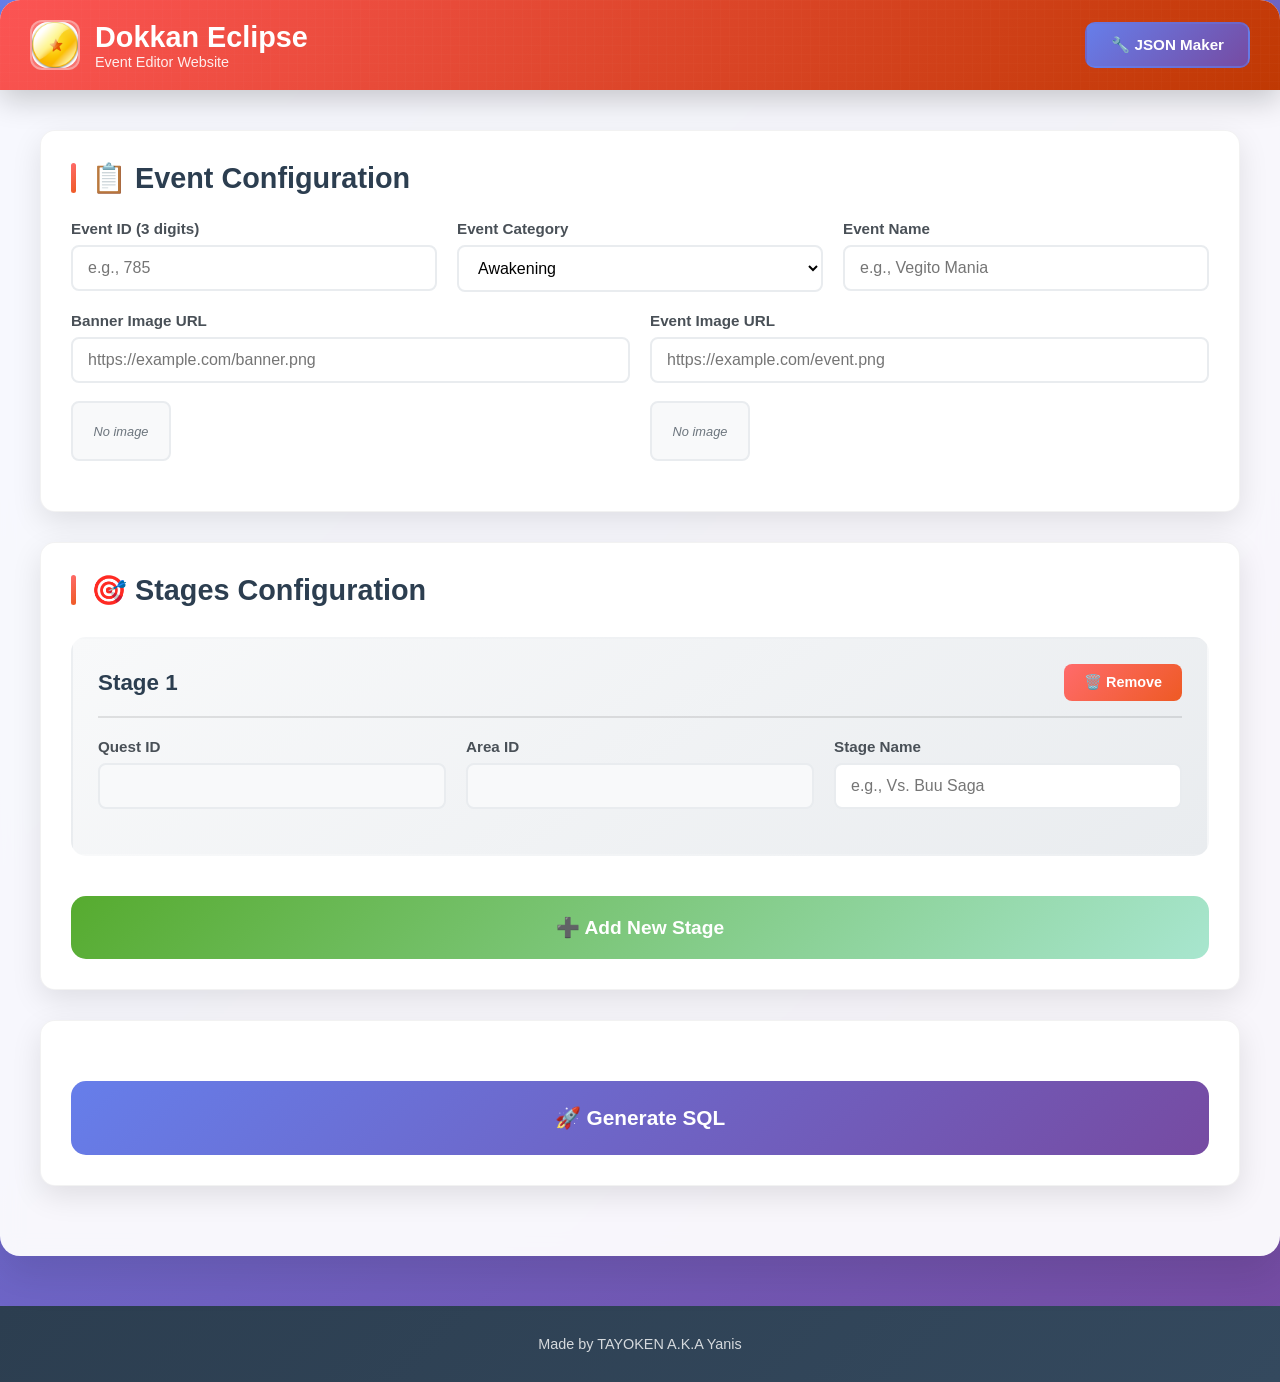
<file: Patcheseventcreator.html>
<!DOCTYPE html>
<html lang="en">
<head>
    <meta charset="UTF-8">
    <meta name="viewport" content="width=device-width, initial-scale=1.0">
    <title>Dokkan Eclipse - Event SQL Generator</title>
        <link rel="shortcut icon" href="images/favicon.ico" />
            <link rel="stylesheet" href="style/style2.css" />

</head>
<body>
    <div class="container">
        <div class="header">
            <div class="header-content">
                <nav class="nav-bar">
                    <a href="#" class="logo-section">
                        <div class="logo">
                            <img src="images/favicon.svg" alt="logo" onerror="this.src='https://images.unsplash.com/photo-1549813069-f95e44d7f498?ixlib=rb-4.0.3&auto=format&fit=crop&w=100&q=80'">
                        </div>
                        <div class="logo-text">
                            <h1 class="logo-title">Dokkan Eclipse</h1>
                            <p class="logo-subtitle">Event Editor Website</p>
                        </div>
                    </a>
                    <div class="nav-menu">
                        <a href="index.html" class="nav-btn primary">
                            🔧 JSON Maker
                        </a>
                    </div>
                </nav>
            </div>
        </div>

        <div class="main-content">
            <div class="section">
                <h2 class="section-title">📋 Event Configuration</h2>
                
                <div class="form-grid">
                    <div class="form-group">
                        <label for="eventId">Event ID (3 digits)</label>
                        <input type="number" id="eventId" min="100" max="999" placeholder="e.g., 785" onchange="updateIds()">
                    </div>
                    
                    <div class="form-group">
                        <label for="eventCategory">Event Category</label>
                        <select id="eventCategory">
                            <option value="12">Awakening</option>
                            <option value="20">Challenge</option>
                        </select>
                    </div>
                    
                    <div class="form-group">
                        <label for="eventName">Event Name</label>
                        <input type="text" id="eventName" placeholder="e.g., Vegito Mania">
                    </div>
                </div>

                <div class="form-grid">
                    <div class="form-group">
                        <label for="bannerImageUrl">Banner Image URL</label>
                        <input type="url" id="bannerImageUrl" placeholder="https://example.com/banner.png" onchange="previewImage('bannerImageUrl', 'bannerPreview')">
                        <div id="bannerPreview" class="image-preview">
                            <span class="loading">No image</span>
                        </div>
                    </div>
                    
                    <div class="form-group">
                        <label for="eventImageUrl">Event Image URL</label>
                        <input type="url" id="eventImageUrl" placeholder="https://example.com/event.png" onchange="previewImage('eventImageUrl', 'eventPreview')">
                        <div id="eventPreview" class="image-preview">
                            <span class="loading">No image</span>
                        </div>
                    </div>
                </div>
            </div>

            <div class="section">
                <h2 class="section-title">🎯 Stages Configuration</h2>
                
                <div id="stagesContainer" class="stages-container">
                    <!-- Stages will be added here dynamically -->
                </div>
                
                <button class="add-stage-btn" onclick="addStage()">
                    ➕ Add New Stage
                </button>
            </div>

            <div class="section">
                <button class="generate-btn" onclick="generateSQL()">
                    🚀 Generate SQL
                </button>
                
                <div id="sqlOutput" class="output-section" style="display: none;"></div>
            </div>
        </div>
    </div>

        <div class="footer">
        <div class="footer-content">
            <p class="footer-subtitle">Made by TAYOKEN A.K.A Yanis</p>
        </div>
    </div>

    <script src="script/script2.js"></script>

</body>
</html>
</file>
<file: style/style2.css>
* {
            margin: 0;
            padding: 0;
            box-sizing: border-box;
        }

        body {
            font-family: 'Segoe UI', Tahoma, Geneva, Verdana, sans-serif;
            background: linear-gradient(135deg, #667eea 0%, #764ba2 100%);
            min-height: 100vh;
            margin: 0;
            padding: 0;   
            color: #333;
        }

        .container {
            max-width: 1400px;
            margin: 0 auto;
            background: rgba(255, 255, 255, 0.95);
            border-radius: 20px;
            box-shadow: 0 20px 40px rgba(0, 0, 0, 0.1);
            overflow: hidden;
            backdrop-filter: blur(10px);
        }

        .header {
            background: linear-gradient(135deg, #fc5454, #c03903);
            color: white;
            padding: 20px 0;
            position: relative;
            overflow: hidden;
            box-shadow: 0 10px 30px rgba(0, 0, 0, 0.2);
            width: 100%;
            top: 0;
            left: 0;
            right: 0;
        }

        .header::before {
            content: '';
            position: absolute;
            top: 0;
            left: 0;
            right: 0;
            bottom: 0;
            background: url('data:image/svg+xml,<svg xmlns="http://www.w3.org/2000/svg" viewBox="0 0 100 100"><defs><pattern id="grid" width="10" height="10" patternUnits="userSpaceOnUse"><path d="M 10 0 L 0 0 0 10" fill="none" stroke="rgba(255,255,255,0.1)" stroke-width="1"/></pattern></defs><rect width="100" height="100" fill="url(%23grid)"/></svg>');
            opacity: 0.3;
        }

        .header-content {
            max-width: 1400px;
            margin: 0 auto;
            padding: 0 30px;
            position: relative;
            z-index: 1;
        }

        .nav-bar {
            display: flex;
            justify-content: space-between;
            align-items: center;
            flex-wrap: wrap;
            gap: 20px;
        }

        .logo-section {
            display: flex;
            align-items: center;
            gap: 15px;
            text-decoration: none;
            color: white;
            transition: all 0.3s ease;
        }

        .logo-section:hover {
            transform: translateY(-2px);
            text-shadow: 0 5px 15px rgba(0, 0, 0, 0.3);
        }

        .logo {
            width: 50px;
            height: 50px;
            background: rgba(255, 255, 255, 0.2);
            border-radius: 12px;
            display: flex;
            align-items: center;
            justify-content: center;
            font-size: 24px;
            backdrop-filter: blur(10px);
            border: 2px solid rgba(255, 255, 255, 0.3);
            transition: all 0.3s ease;
        }

        .logo img {
            width: 100%;
            height: 100%;
            object-fit: cover;
            border-radius: 10px;
        }

        .logo-section:hover .logo {
            background: rgba(255, 255, 255, 0.3);
            transform: rotate(5deg);
        }

        .logo-text {
            display: flex;
            flex-direction: column;
        }

        .logo-title {
            font-size: 1.8em;
            font-weight: 700;
            margin: 0;
        }

        .logo-subtitle {
            font-size: 0.9em;
            opacity: 0.9;
            margin: 0;
        }

        .nav-menu {
            display: flex;
            gap: 15px;
            align-items: center;
            flex-wrap: wrap;
        }

        .nav-btn {
            padding: 12px 24px;
            background: rgba(255, 255, 255, 0.2);
            color: white;
            text-decoration: none;
            border-radius: 10px;
            font-weight: 600;
            transition: all 0.3s ease;
            display: flex;
            align-items: center;
            gap: 8px;
            backdrop-filter: blur(10px);
            border: 2px solid rgba(255, 255, 255, 0.3);
            font-size: 0.95em;
        }

        .nav-btn:hover {
            background: rgba(255, 255, 255, 0.3);
            transform: translateY(-3px);
            box-shadow: 0 8px 25px rgba(0, 0, 0, 0.2);
        }

        .nav-btn.primary {
            background: linear-gradient(135deg, #667eea, #764ba2);
            border-color: rgba(102, 126, 234, 0.5);
        }

        .nav-btn.secondary {
            background: linear-gradient(135deg, #56ab2f, #a8e6cf);
            border-color: rgba(86, 171, 47, 0.5);
        }

        .main-content {
            padding: 40px;
        }

        .section {
            background: white;
            border-radius: 15px;
            padding: 30px;
            margin-bottom: 30px;
            box-shadow: 0 10px 30px rgba(0, 0, 0, 0.1);
            border: 1px solid rgba(0, 0, 0, 0.05);
        }

        .section-title {
            font-size: 1.8em;
            font-weight: 700;
            margin-bottom: 25px;
            color: #2c3e50;
            display: flex;
            align-items: center;
            gap: 15px;
        }

        .section-title::before {
            content: '';
            width: 5px;
            height: 30px;
            background: linear-gradient(135deg, #ff6b6b, #ee5a24);
            border-radius: 3px;
        }

        .form-group {
            display: flex;
            flex-direction: column;
            gap: 8px;
            margin-bottom: 20px;
        }

        .form-group label {
            font-weight: 600;
            color: #495057;
            font-size: 0.95em;
        }

        .form-group input, .form-group select {
            padding: 12px 15px;
            border: 2px solid #e9ecef;
            border-radius: 8px;
            font-size: 1em;
            transition: all 0.3s ease;
            background: white;
        }

        .form-group input:focus, .form-group select:focus {
            outline: none;
            border-color: #667eea;
            box-shadow: 0 0 0 3px rgba(102, 126, 234, 0.1);
        }

        .form-grid {
            display: grid;
            grid-template-columns: repeat(auto-fit, minmax(250px, 1fr));
            gap: 20px;
        }

        .stages-container {
            margin-top: 30px;
        }

        .stage-card {
            background: linear-gradient(145deg, #f8f9fa, #e9ecef);
            border-radius: 15px;
            padding: 25px;
            margin-bottom: 20px;
            border: 2px solid transparent;
            transition: all 0.3s ease;
        }

        .stage-card:hover {
            transform: translateY(-2px);
            box-shadow: 0 15px 35px rgba(0, 0, 0, 0.1);
            border-color: #ff6b6b;
        }

        .stage-header {
            display: flex;
            justify-content: space-between;
            align-items: center;
            margin-bottom: 20px;
            padding-bottom: 15px;
            border-bottom: 2px solid rgba(0, 0, 0, 0.1);
        }

        .stage-title {
            font-size: 1.4em;
            font-weight: 600;
            color: #2c3e50;
        }

        .btn {
            padding: 10px 20px;
            border: none;
            border-radius: 8px;
            font-weight: 600;
            cursor: pointer;
            transition: all 0.3s ease;
            display: flex;
            align-items: center;
            gap: 8px;
            font-size: 0.9em;
        }

        .btn-primary {
            background: linear-gradient(135deg, #667eea, #764ba2);
            color: white;
        }

        .btn-success {
            background: linear-gradient(135deg, #56ab2f, #a8e6cf);
            color: white;
        }

        .btn-danger {
            background: linear-gradient(135deg, #ff6b6b, #ee5a24);
            color: white;
        }

        .btn:hover {
            transform: translateY(-2px);
            box-shadow: 0 8px 20px rgba(0, 0, 0, 0.2);
        }

        .add-stage-btn {
            width: 100%;
            padding: 20px;
            background: linear-gradient(135deg, #56ab2f, #a8e6cf);
            color: white;
            border: none;
            border-radius: 15px;
            font-size: 1.2em;
            font-weight: 600;
            cursor: pointer;
            transition: all 0.3s ease;
            margin-top: 20px;
        }

        .add-stage-btn:hover {
            transform: translateY(-3px);
            box-shadow: 0 10px 25px rgba(86, 171, 47, 0.3);
        }

        .generate-btn {
            width: 100%;
            padding: 25px;
            background: linear-gradient(135deg, #667eea, #764ba2);
            color: white;
            border: none;
            border-radius: 15px;
            font-size: 1.3em;
            font-weight: 700;
            cursor: pointer;
            transition: all 0.3s ease;
            margin-top: 30px;
        }

        .generate-btn:hover {
            transform: translateY(-3px);
            box-shadow: 0 15px 30px rgba(102, 126, 234, 0.4);
        }

        .output-section {
            background: #2d3748;
            color: #e2e8f0;
            padding: 20px;
            border-radius: 15px;
            margin-top: 30px;
            font-family: 'Courier New', monospace;
            font-size: 0.9em;
            max-height: 400px;
            overflow-y: auto;
            border: 2px solid #4a5568;
            white-space: pre-wrap;
            word-wrap: break-word;
        }

        .image-preview {
            width: 100px;
            height: 60px;
            border: 2px solid #e9ecef;
            border-radius: 8px;
            display: flex;
            align-items: center;
            justify-content: center;
            margin-top: 10px;
            background: #f8f9fa;
            overflow: hidden;
        }

        .image-preview img {
            width: 100%;
            height: 100%;
            object-fit: cover;
        }

        .loading {
            color: #6c757d;
            font-style: italic;
            font-size: 0.8em;
        }

        .readonly {
            background: #f8f9fa !important;
            cursor: not-allowed;
        }

        @media (max-width: 768px) {
            .main-content {
                padding: 20px;
            }
            
            .form-grid {
                grid-template-columns: 1fr;
            }
        }

                .card-search-container {
            position: relative;
            margin-bottom: 20px;
        }

        .card-search-input {
            width: 100%;
            padding: 12px 15px;
            border: 2px solid #e9ecef;
            border-radius: 8px;
            font-size: 1em;
        }

        .card-results {
            position: absolute;
            top: 100%;
            left: 0;
            right: 0;
            background: white;
            border: 2px solid #e9ecef;
            border-top: none;
            border-radius: 0 0 8px 8px;
            max-height: 300px;
            overflow-y: auto;
            z-index: 1000;
            display: none;
        }

        .card-result-item {
            padding: 10px 15px;
            cursor: pointer;
            display: flex;
            align-items: center;
            gap: 10px;
            border-bottom: 1px solid #f8f9fa;
        }

        .card-result-item:hover {
            background: #f8f9fa;
        }

        .card-result-item img {
            width: 40px;
            height: 40px;
            border-radius: 8px;
            object-fit: cover;
        }

        .card-info {
            flex: 1;
        }

        .card-name {
            font-weight: 600;
            color: #2c3e50;
        }

        .card-id {
            font-size: 0.9em;
            color: #6c757d;
        }

        .selected-card {
            background: linear-gradient(145deg, #f8f9fa, #e9ecef);
            border-radius: 15px;
            padding: 20px;
            margin-bottom: 20px;
            display: none;
        }

        .selected-card.show {
            display: block;
        }

        .selected-card-content {
            display: flex;
            align-items: center;
            gap: 15px;
        }

        .selected-card img {
            width: 80px;
            height: 80px;
            border-radius: 12px;
            object-fit: cover;
        }

        .type-badge {
            display: inline-flex;
            align-items: center;
            gap: 5px;
            padding: 5px 10px;
            border-radius: 20px;
            font-size: 0.8em;
            font-weight: 600;
            margin-left: 10px;
        }

        .type-agl { background: #00ffff; color: white; }
        .type-teq { background: #00ff2a; color: white; }
        .type-int { background: #9b59b6; color: white; }
        .type-str { background: #e74c3c; color: white; }
        .type-phy { background: #ffd104; color: white; }

        .categories-grid {
            display: grid;
            grid-template-columns: repeat(auto-fill, minmax(200px, 1fr));
            gap: 15px;
            margin-top: 20px;
        }

        .category-item {
            border: 2px solid #e9ecef;
            border-radius: 10px;
            padding: 10px;
            text-align: center;
            cursor: pointer;
            transition: all 0.3s ease;
            background: white;
        }

        .category-item:hover {
            border-color: #667eea;
            transform: translateY(-2px);
        }

        .category-item.selected {
            border-color: #667eea;
            background: linear-gradient(135deg, #667eea, #764ba2);
            color: white;
        }

        .category-item img {
            width: 60px;
            height: 30px;
            object-fit: contain;
            margin-bottom: 5px;
        }

        .category-name {
            font-size: 0.9em;
            font-weight: 600;
        }

        .id-input-group {
            display: flex;
            align-items: center;
            gap: 10px;
        }

        .id-prefix {
            padding: 12px 15px;
            background: #f8f9fa;
            border: 2px solid #e9ecef;
            border-radius: 8px;
            font-weight: 600;
            color: #495057;
        }

        .id-input {
            flex: 1;
            padding: 12px 15px;
            border: 2px solid #e9ecef;
            border-radius: 8px;
            font-size: 1em;
        }

        .id-suffix {
            padding: 12px 15px;
            background: #f8f9fa;
            border: 2px solid #e9ecef;
            border-radius: 8px;
            font-weight: 600;
            color: #495057;
        }

        .footer {
            background: linear-gradient(135deg, #2c3e50, #34495e);
            color: white;
            text-align: center;
            padding: 30px 0;
            margin-top: 50px;
        }

        .footer-content {
            max-width: 1400px;
            margin: 0 auto;
            padding: 0 30px;
        }

        .footer-title {
            font-size: 1.5em;
            font-weight: 700;
            margin-bottom: 10px;
        }

        .footer-subtitle {
            opacity: 0.8;
            font-size: 0.9em;
        }

        .sql-output {
            background: #2d3748;
            color: #e2e8f0;
            padding: 20px;
            border-radius: 15px;
            margin-top: 30px;
            font-family: 'Courier New', monospace;
            font-size: 0.9em;
            max-height: 400px;
            overflow-y: auto;
            border: 2px solid #4a5568;
            white-space: pre-wrap;
            word-wrap: break-word;
            display: none;
        }

        .sql-output.show {
            display: block;
        }

        .copy-btn {
            position: absolute;
            top: 10px;
            right: 10px;
            padding: 8px 12px;
            background: #667eea;
            color: white;
            border: none;
            border-radius: 6px;
            cursor: pointer;
            font-size: 0.8em;
        }

        .special-effects-container {
            border: 2px solid #e9ecef;
            border-radius: 10px;
            padding: 20px;
            margin-top: 20px;
        }

        .special-effect-item {
            background: #f8f9fa;
            border-radius: 8px;
            padding: 15px;
            margin-bottom: 15px;
            border-left: 4px solid #667eea;
        }

        .remove-effect-btn {
            background: #dc3545;
            color: white;
            border: none;
            padding: 5px 10px;
            border-radius: 5px;
            cursor: pointer;
            float: right;
        }

        .card-image-wrapper {
    position: relative;
    display: inline-block;
}

.card-image-wrapper.card-variant::after {
    content: '';
    position: absolute;
    top: -2px;
    left: -2px;
    right: -2px;
    bottom: -2px;
    border: 3px solid #ffd700;
    border-radius: 50%;
    box-shadow: 0 0 10px rgba(255, 215, 0, 0.5);
    pointer-events: none;
}

.card-image-wrapper img {
    display: block;
    border-radius: 50%;
}
</file>
